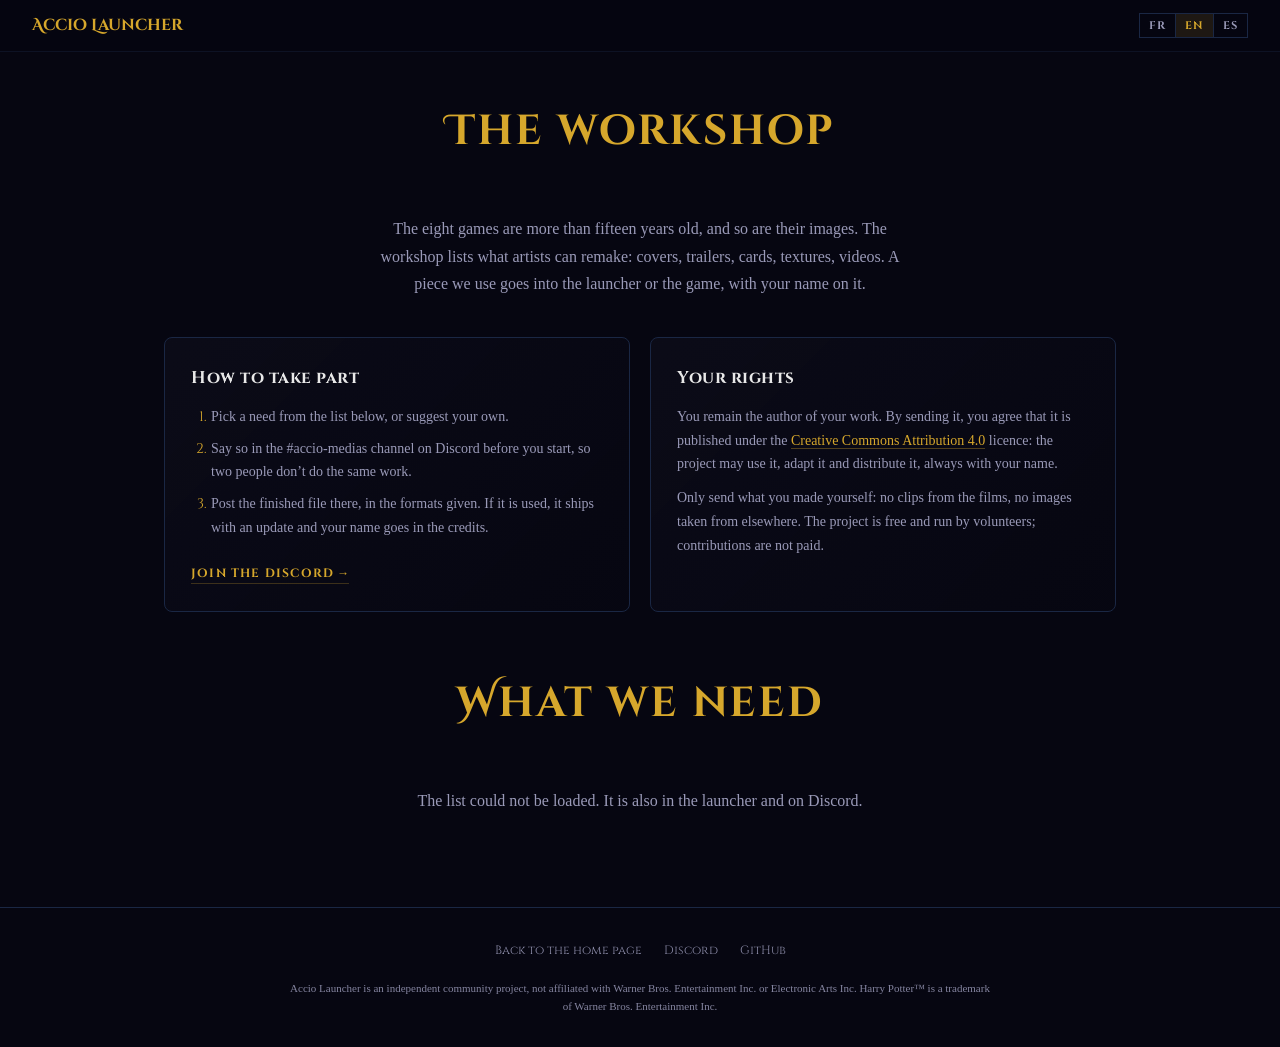
<file: atelier.html>
<!DOCTYPE html>
<html lang="fr" class="no-js">
<head>
  <meta charset="UTF-8">
  <meta name="viewport" content="width=device-width, initial-scale=1.0">
  <title>L'atelier · Accio Launcher</title>
  <meta name="description" content="Ce que des artistes peuvent refaire pour les huit jeux Harry Potter PC : jaquettes, bandes-annonces, cartes, textures, vidéos.">
  <link rel="canonical" href="https://acciolauncher.be/atelier.html">
  <meta property="og:title" content="L'atelier · Accio Launcher">
  <meta property="og:description" content="Vous dessinez, vous montez des vidéos ? Voici ce que les huit jeux Harry Potter PC attendent.">
  <meta property="og:image" content="https://acciolauncher.be/assets/social-preview-v3.jpg">
  <meta property="og:url" content="https://acciolauncher.be/atelier.html">
  <meta property="og:type" content="website">
  <meta name="theme-color" content="#060611">
  <script>document.documentElement.classList.replace('no-js','js');</script>
  <link rel="icon" type="image/svg+xml" href="assets/brand/mark.svg">
  <link rel="icon" type="image/png" sizes="32x32" href="assets/brand/favicon-32.png">
  <link rel="apple-touch-icon" href="assets/brand/icon-180.png">
  <link rel="stylesheet" href="css/styles.css">
</head>
<body class="page-atelier">

  <nav id="nav" class="scrolled atelier-nav">
    <a href="index.html" class="nav-brand">Accio Launcher</a>
    <div class="lang-switch" id="lang-switch" role="radiogroup" aria-label="Langue / Language / Idioma">
      <button type="button" role="radio" data-lang="fr" lang="fr" class="is-active" aria-checked="true" tabindex="0">FR</button>
      <button type="button" role="radio" data-lang="en" lang="en" aria-checked="false" tabindex="-1">EN</button>
      <button type="button" role="radio" data-lang="es" lang="es" aria-checked="false" tabindex="-1">ES</button>
    </div>
  </nav>

  <main class="atelier">
    <header class="atelier-tete">
      <h1 class="section-heading" data-i18n="at_titre">L'atelier</h1>
      <p class="atelier-lead" data-i18n="at_lead">Les huit jeux ont plus de quinze ans, et leurs images aussi. L'atelier liste ce que des artistes peuvent refaire : jaquettes, bandes-annonces, cartes, textures, vidéos. Une œuvre retenue entre dans le launcher ou dans le jeu, avec votre nom.</p>
    </header>

    <div class="atelier-cadre">
      <section class="atelier-bloc">
        <h2 data-i18n="at_comment">Comment participer</h2>
        <ol class="atelier-etapes">
          <li data-i18n="at_etape1">Choisissez un besoin dans la liste ci-dessous, ou proposez le vôtre.</li>
          <li data-i18n="at_etape2">Annoncez-le dans le salon #accio-medias du Discord avant de commencer, pour que deux personnes ne fassent pas le même travail.</li>
          <li data-i18n="at_etape3">Postez-y le fichier fini, aux formats indiqués. S'il est retenu, il arrive avec une mise à jour et votre nom figure dans les crédits.</li>
        </ol>
        <a class="atelier-discord" href="https://discord.gg/TNwDQd7KGe" target="_blank" rel="noopener" data-i18n="at_discord">Rejoindre le Discord</a>
      </section>

      <section class="atelier-bloc">
        <h2 data-i18n="at_droits">Vos droits</h2>
        <p data-i18n="at_droits1">Vous restez l'auteur de votre œuvre. En l'envoyant, vous acceptez qu'elle soit publiée sous licence <a href="https://creativecommons.org/licenses/by/4.0/deed.fr" target="_blank" rel="noopener">Creative Commons Attribution 4.0</a> : le projet peut l'utiliser, l'adapter et la distribuer, toujours avec votre nom.</p>
        <p data-i18n="at_droits2">N'envoyez que ce que vous avez créé vous-même : pas d'extraits des films, pas d'images prises ailleurs. Le projet est gratuit et bénévole, les contributions ne sont pas rémunérées.</p>
      </section>
    </div>

    <section class="atelier-liste">
      <h2 class="section-heading" data-i18n="at_cherche">Ce qu'on cherche</h2>
      <p class="atelier-etat" id="atelier-etat" data-i18n="at_charge">Chargement de la liste…</p>
      <div class="metiers" id="metiers"></div>
    </section>
  </main>

  <footer class="footer">
    <div class="footer-links">
      <a href="index.html" data-i18n="at_retour">Retour à l'accueil</a>
      <a href="https://discord.gg/TNwDQd7KGe" target="_blank" rel="noopener">Discord</a>
      <a href="https://github.com/ludvdber/AccioLauncher" target="_blank" rel="noopener">GitHub</a>
    </div>
    <div class="legal">
      <p data-i18n="at_legal">Accio Launcher est un projet communautaire indépendant, non affilié à Warner Bros. Entertainment Inc. ou Electronic Arts Inc. Harry Potter™ est une marque déposée de Warner Bros. Entertainment Inc.</p>
    </div>
  </footer>

  <script src="js/atelier.js"></script>
</body>
</html>
</file>
<file: css/styles.css>
/* ===========================================
   ACCIO LAUNCHER — V2
   =========================================== */

@font-face { font-family:'Cinzel'; src:url('../assets/fonts/Cinzel-Variable.woff2') format('woff2'); font-weight:400 900; font-display:swap; }
/* Accio Titres = Cinzel Decorative Bold dont le h (crochet qui mordait sur le C de « Launcher ») est le H de Cinzel Bold, à la hauteur des autres lettres (OFL : renommée). */
@font-face { font-family:'Accio Titres'; src:url('../assets/fonts/AccioTitres-Bold.woff2') format('woff2'); font-weight:700; font-display:swap; }

:root {
  --dark: #060611;
  --dark2: #0d0d1a;
  --dark3: #0f1528;
  --gold: #d6a72c;
  --gold-l: #f2d775;
  --gold-d: #9c7711;
  --text: #e8e8e8;
  --muted: #9a9ab8;
  --border: #1a2744;
  --serif: 'Cinzel', Georgia, serif;
  --display: 'Accio Titres', Georgia, serif;
}

/* --- Reset --- */
*, *::before, *::after { margin:0; padding:0; box-sizing:border-box; }
html { scroll-behavior:smooth; }
body {
  background:var(--dark); color:var(--text);
  font-family:Georgia,'Times New Roman',serif;
  line-height:1.7; overflow-x:hidden;
}
img { max-width:100%; display:block; }
a { color:var(--gold); text-decoration:none; }

/* Scrollbar */
::-webkit-scrollbar { width:6px; }
::-webkit-scrollbar-track { background:var(--dark); }
::-webkit-scrollbar-thumb { background:var(--gold-d); border-radius:3px; }
html { scrollbar-width:thin; scrollbar-color:var(--gold-d) var(--dark); }

/* Focus visible */
:focus-visible { outline:2px solid var(--gold); outline-offset:3px; }
a:focus-visible, button:focus-visible, summary:focus-visible, [tabindex]:focus-visible { outline:2px solid var(--gold); outline-offset:3px; }

/* --- Particles --- */
#particles { position:fixed; inset:0; pointer-events:none; z-index:10; }

/* --- Shared --- */
.section-heading {
  font-family:var(--display);
  font-size:clamp(28px,5vw,42px);
  color:var(--gold);
  text-align:center;
  letter-spacing:2px;
  margin-bottom:48px;
}

/* ===========================================
   NAV
   =========================================== */
#nav {
  position:fixed; top:0; left:0; right:0; z-index:100;
  height:52px; display:flex; align-items:center;
  padding:0 32px; gap:20px;
  background:rgba(6,6,17,0);
  border-bottom:1px solid transparent;
  transition:background 0.4s, border-color 0.4s;
}
#nav.scrolled {
  background:rgba(6,6,17,0.92);
  border-bottom-color:rgba(26,39,68,0.4);
  backdrop-filter:blur(10px); -webkit-backdrop-filter:blur(10px);
}
.nav-brand { font-family:var(--display); font-size:16px; color:var(--gold); white-space:nowrap; }
.nav-links { display:flex; gap:20px; margin-left:auto; }
.nav-links a { font-family:var(--serif); font-size:13px; color:var(--muted); transition:color 0.2s; }
.nav-links a:hover { color:var(--gold); }
.nav-dl {
  font-family:var(--serif); font-size:11px; font-weight:700;
  letter-spacing:1.5px; text-transform:uppercase;
  color:var(--gold); border:1px solid var(--gold);
  padding:5px 14px; transition:background 0.3s;
}
.nav-dl:hover { background:rgba(214,167,44,0.12); }
.nav-progress { position:absolute; bottom:0; left:0; height:2px; width:0; background:var(--gold); transition:width 0.08s linear; }

/* Burger */
.nav-burger {
  display:none; background:none; border:none; cursor:pointer;
  width:28px; height:20px; position:relative; margin-left:12px;
}
.nav-burger span {
  display:block; position:absolute; left:0; width:100%; height:2px;
  background:var(--gold); border-radius:1px;
  transition:transform 0.3s, opacity 0.3s;
}
.nav-burger span:nth-child(1) { top:0; }
.nav-burger span:nth-child(2) { top:9px; }
.nav-burger span:nth-child(3) { top:18px; }
.nav-burger.open span:nth-child(1) { transform:translateY(9px) rotate(45deg); }
.nav-burger.open span:nth-child(2) { opacity:0; }
.nav-burger.open span:nth-child(3) { transform:translateY(-9px) rotate(-45deg); }

/* ===========================================
   HERO
   =========================================== */
.hero {
  position:relative; height:100vh; min-height:550px;
  display:flex; align-items:center; justify-content:center;
  overflow:hidden;
}
.hero-video {
  position:absolute; inset:0;
  width:100%; height:100%; object-fit:cover;
  opacity:0; transition:opacity 1.5s ease;
}
.hero-video.playing { opacity:1; }
.hero-fade {
  position:absolute; inset:0;
  background:
    radial-gradient(ellipse at center, rgba(6,6,17,0.12) 0%, var(--dark) 92%),
    linear-gradient(180deg, rgba(6,6,17,0.06) 0%, rgba(6,6,17,0.22) 50%, var(--dark) 100%);
  z-index:1;
}
.hero-content { position:relative; z-index:2; text-align:center; padding:24px; }
.hero h1 {
  font-family:var(--display);
  font-size:clamp(44px,9vw,88px);
  letter-spacing:6px;
  background:linear-gradient(180deg, var(--gold-l) 0%, var(--gold) 50%, var(--gold-d) 100%);
  -webkit-background-clip:text; -webkit-text-fill-color:transparent;
  background-clip:text;
  filter:drop-shadow(0 3px 10px rgba(6,6,17,0.85)) drop-shadow(0 0 28px rgba(6,6,17,0.5));
  margin-bottom:16px;
}
.hero-sub {
  font-family:var(--serif);
  font-size:clamp(16px,2.4vw,22px);
  color:var(--text); opacity:0.92;
  letter-spacing:1px; line-height:1.6;
  margin-bottom:40px;
  text-shadow:0 1px 2px rgba(6,6,17,0.9), 0 2px 16px rgba(6,6,17,0.8);
}
.hero-dl, .hero-note, .hero-meta, .hero-own { text-shadow:0 1px 2px rgba(6,6,17,0.9), 0 2px 12px rgba(6,6,17,0.75); }
.hero-dl {
  margin-top:14px;
  font-family:var(--serif);
  font-size:13px; color:var(--muted); letter-spacing:0.5px;
}
.hero-dl a { color:var(--muted); border-bottom:1px solid rgba(154,154,184,0.3); transition:color 0.2s, border-color 0.2s; }
.hero-dl a:hover { color:var(--gold); border-bottom-color:var(--gold-d); }
.hero-note {
  margin:14px auto 0; max-width:460px;
  font-family:var(--serif); font-size:12.5px;
  color:var(--muted); line-height:1.6;
}
.hero-note summary {
  cursor:pointer; list-style:none; display:inline-block;
  padding-bottom:2px; opacity:0.85;
  border-bottom:1px dotted rgba(154,154,184,0.4);
  transition:color 0.2s, border-color 0.2s;
}
.hero-note summary::-webkit-details-marker { display:none; }
.hero-note summary::marker { content:''; }
.hero-note summary:hover { color:var(--gold); border-bottom-color:var(--gold-d); }
.hero-note p { margin-top:10px; }
.hero-note em { color:var(--text); font-style:normal; }
.hero-meta {
  margin-top:16px;
  font-family:var(--serif);
  font-size:13px; color:var(--muted); letter-spacing:0.5px;
}
.hero-sep { margin:0 6px; opacity:0.4; }

/* Confirmation apres un clic sur Telecharger. Elle n'apparait qu'en reponse au
   geste du visiteur, jamais d'elle-meme : c'est ce qui la rend acceptable. */
.dl-thanks {
  max-width:440px; margin:18px auto 0;
  padding:12px 18px;
  border:1px solid rgba(214,167,44,0.28);
  background:rgba(6,6,17,0.62);
  font-family:var(--serif); font-size:13px; line-height:1.6;
  color:var(--muted); text-align:center; text-shadow:none;
  animation:dlThanksIn 0.45s ease-out;
}
.dl-thanks-title { color:var(--gold-l); font-weight:700; margin-bottom:2px; }
.dl-thanks-title::before { content:'\2713'; margin-right:8px; }
.dl-thanks a { color:var(--text); border-bottom:1px solid rgba(214,167,44,0.4); transition:color 0.2s, border-color 0.2s; }
.dl-thanks a:hover { color:var(--gold); border-bottom-color:var(--gold); }
@keyframes dlThanksIn { from { opacity:0; transform:translateY(-6px); } to { opacity:1; transform:none; } }
#dl-count { color:var(--gold-l); font-weight:700; }
.scroll-hint {
  position:absolute; bottom:28px; left:50%; transform:translateX(-50%);
  z-index:2; opacity:0.5; animation:bob 2.5s ease-in-out infinite;
}
@keyframes bob { 0%,100%{ transform:translateX(-50%) translateY(0); } 50%{ transform:translateX(-50%) translateY(6px); } }

/* Typing cursor */
#hero-typed::after {
  content:'|'; color:var(--gold); font-weight:300;
  animation:blink 0.8s step-end infinite;
  margin-left:2px;
}
#hero-typed.typed-done::after { display:none; }
@keyframes blink { 0%,100%{opacity:1;} 50%{opacity:0;} }

/* Back to top */
.btt {
  position:fixed; bottom:24px; right:24px; z-index:90;
  width:40px; height:40px; border-radius:50%;
  background:rgba(6,6,17,0.85); border:1px solid var(--border);
  color:var(--gold); cursor:pointer;
  display:flex; align-items:center; justify-content:center;
  opacity:0; pointer-events:none;
  transition:opacity 0.3s, background 0.3s, border-color 0.3s;
  backdrop-filter:blur(6px);
}
.btt.visible { opacity:1; pointer-events:auto; }
.btt:hover { background:rgba(214,167,44,0.12); border-color:var(--gold-d); }

/* CTA button */
.cta {
  display:inline-block; position:relative; overflow:hidden;
  border:2px solid var(--gold); background:transparent;
  color:var(--gold); font-family:var(--serif); font-weight:700;
  font-size:16px; letter-spacing:2px; text-transform:uppercase;
  padding:16px 44px;
  transition:background 0.3s, box-shadow 0.3s, color 0.3s, transform 0.3s;
}
.cta:hover {
  background:rgba(214,167,44,0.1);
  box-shadow:0 0 50px rgba(214,167,44,0.3), 0 0 100px rgba(214,167,44,0.1);
  color:var(--gold-l); transform:translateY(-2px);
  border-color:var(--gold-l);
}
/* Deux fichiers, deux boutons. Windows reste l'appel principal ; Linux est une
   preversion, donc un bouton plus discret qui le dit dans son libelle. */
.dl-choice { display:flex; flex-wrap:wrap; justify-content:center; align-items:stretch; gap:14px; }
.cta--alt {
  display:inline-flex; align-items:center; gap:10px;
  border-color:var(--gold-d); color:var(--text);
  font-size:15px; padding:14px 30px;
}
.cta--alt:hover { border-color:var(--gold); color:var(--gold-l); }
.cta-tag {
  font-size:10px; font-weight:400; letter-spacing:1.5px; color:var(--muted);
  border:1px solid rgba(154,154,184,0.35); padding:2px 6px; line-height:1.4;
}
.dl-thanks-linux { margin-top:8px; padding-top:8px; border-top:1px solid rgba(214,167,44,0.15); }
/* Subtle pulse on hero CTA */
.hero .cta:not(.cta--alt) {
  animation:ctaPulse 3s ease-in-out infinite 2s;
}
@keyframes ctaPulse {
  0%,100% { box-shadow:0 0 0 rgba(214,167,44,0); }
  50% { box-shadow:0 0 24px rgba(214,167,44,0.15); }
}
.cta-shimmer {
  position:absolute; inset:0;
  background:linear-gradient(90deg,transparent,rgba(255,255,255,0.12),transparent);
  animation:shimmer 4s ease-in-out infinite;
}
@keyframes shimmer { 0%,100%{transform:translateX(-100%);} 50%{transform:translateX(100%);} }
.cta--kofi { font-size:15px; padding:14px 36px; border-color:var(--gold-d); }
.cta--kofi:hover { border-color:var(--gold); }

/* Hero staggered entrance */
.js .hero-stagger {
  opacity:0; transform:translateY(20px);
  animation:fadeUp 0.8s ease-out forwards;
}
.js .hero-stagger--1 { animation-delay:0.15s; }
.js .hero-stagger--2 { animation-delay:0.4s; }
.js .hero-stagger--3 { animation-delay:0.65s; }
.js .hero-stagger--4 { animation-delay:0.85s; }
.js .hero-stagger--5 { animation-delay:1s; }
.js .hero-stagger--6 { animation-delay:1.15s; }
@keyframes fadeUp { to{opacity:1;transform:translateY(0);} }

/* ===========================================
   LANG TOGGLE
   =========================================== */
.lang-switch {
  display:flex; align-items:stretch;
  border:1px solid var(--border);
  margin-left:4px; flex-shrink:0;
  transition:border-color 0.3s;
}
.lang-switch:hover { border-color:var(--gold-d); }
.lang-switch button {
  font-family:var(--serif); font-size:11px; font-weight:700;
  letter-spacing:1px; color:var(--muted);
  background:none; border:none; padding:4px 9px; cursor:pointer;
  transition:color 0.3s, background 0.3s;
}
.lang-switch button + button { border-left:1px solid var(--border); }
.lang-switch button:hover { color:var(--gold); }
.lang-switch button.is-active { color:var(--gold); background:rgba(214,167,44,0.12); }
.lang-switch button:focus-visible { outline:1px solid var(--gold); outline-offset:-1px; }

/* Music toggle */
.nav-music {
  background:none; border:none; cursor:pointer;
  color:var(--muted); padding:4px;
  display:flex; align-items:center;
  transition:color 0.3s;
  flex-shrink:0;
}
.nav-music:hover { color:var(--gold); }
.nav-music .music-off { display:none; }
.nav-music.muted .music-on { display:none; }
.nav-music.muted .music-off { display:block; }
.nav-music.playing { color:var(--gold); }

/* ===========================================
   GAMES — CINEMATIC GRID
   =========================================== */
.games {
  padding:100px 0 80px;
  background:
    radial-gradient(ellipse at 50% 0%, rgba(214,167,44,0.03) 0%, transparent 40%),
    var(--dark);
}
.games-sub {
  text-align:center; color:var(--muted);
  font-size:17px; max-width:550px;
  margin:-32px auto 48px; line-height:1.6;
  padding:0 24px;
}

/* 4×2 grid */
.gcard-grid {
  display:grid;
  grid-template-columns:repeat(4, 1fr);
  gap:14px;
  max-width:1000px;
  margin:0 auto;
  padding:0 24px;
}

/* Single card */
.gcard {
  position:relative;
  aspect-ratio:2/3;
  border-radius:10px; overflow:hidden;
  cursor:pointer;
  border:2px solid transparent;
  transition:transform 0.4s cubic-bezier(0.2,0.9,0.3,1), border-color 0.3s, box-shadow 0.3s;
}
.gcard:hover {
  transform:translateY(-6px) scale(1.02);
  border-color:var(--gold-d);
  box-shadow:0 16px 40px rgba(0,0,0,0.5), 0 0 24px rgba(214,167,44,0.08);
  z-index:2;
}
.gcard.active {
  border-color:var(--gold);
  box-shadow:0 8px 32px rgba(0,0,0,0.5), 0 0 20px rgba(214,167,44,0.15);
  transform:scale(1.02);
  z-index:2;
}
.gcard img {
  width:100%; height:100%; object-fit:cover;
  transition:transform 0.6s cubic-bezier(0.2,0.9,0.3,1);
}
.gcard:hover img { transform:scale(1.06); }

/* Overlay: year big + title */
.gcard-overlay {
  position:absolute; inset:0;
  display:flex; flex-direction:column;
  justify-content:flex-end;
  padding:14px;
  background:linear-gradient(0deg, rgba(6,6,17,0.88) 0%, rgba(6,6,17,0.2) 45%, transparent 100%);
  transition:background 0.3s;
}
.gcard:hover .gcard-overlay {
  background:linear-gradient(0deg, rgba(6,6,17,0.92) 0%, rgba(6,6,17,0.3) 50%, transparent 100%);
}
.gcard-year { display:none; }
.gcard-overlay h3 {
  font-family:var(--serif);
  font-size:clamp(12px,1.4vw,15px);
  color:var(--text);
  line-height:1.4;
}

/* Stagger reveals */
.js .gcard-grid .gcard[data-reveal]:nth-child(1) { transition-delay:0s; }
.js .gcard-grid .gcard[data-reveal]:nth-child(2) { transition-delay:0.06s; }
.js .gcard-grid .gcard[data-reveal]:nth-child(3) { transition-delay:0.12s; }
.js .gcard-grid .gcard[data-reveal]:nth-child(4) { transition-delay:0.18s; }
.js .gcard-grid .gcard[data-reveal]:nth-child(5) { transition-delay:0.24s; }
.js .gcard-grid .gcard[data-reveal]:nth-child(6) { transition-delay:0.30s; }
.js .gcard-grid .gcard[data-reveal]:nth-child(7) { transition-delay:0.36s; }
.js .gcard-grid .gcard[data-reveal]:nth-child(8) { transition-delay:0.42s; }

/* Inline detail panel (injected via JS) */
.gcard-detail {
  grid-column:1 / -1;
  position:relative;
  border-radius:10px;
  overflow:hidden;
  border:1px solid var(--gold-d);
  animation:detailOpen 0.45s cubic-bezier(0.4,0,0.2,1) forwards;
}
@keyframes detailOpen {
  from { opacity:0; max-height:0; margin-top:0; margin-bottom:0; }
  to { opacity:1; max-height:2400px; margin-top:0; margin-bottom:0; }
}
.gcard-detail-bg {
  position:absolute; inset:0;
  background-size:cover; background-position:center;
  filter:blur(12px) brightness(0.3);
  transform:scale(1.15);
}
.gcard-detail-content {
  position:relative; z-index:1;
  padding:36px 48px 36px 36px;
  background:linear-gradient(135deg, rgba(6,6,17,0.85), rgba(6,6,17,0.7));
}
.gcard-detail-close {
  position:absolute; top:14px; right:14px;
  background:none; border:none; color:var(--muted);
  cursor:pointer; padding:6px;
  transition:color 0.2s;
  z-index:2;
}
.gcard-detail-close:hover { color:var(--gold); }
.gcard-detail-year {
  font-family:var(--display);
  font-size:14px; color:var(--gold-d);
  letter-spacing:3px;
}
.gcard-detail-title {
  font-family:var(--serif);
  font-size:clamp(18px,2.5vw,24px);
  color:var(--gold);
  margin:6px 0 14px;
  letter-spacing:0.5px;
}
.gcard-detail-text {
  font-size:15px; color:var(--text);
  line-height:1.8; opacity:0.9;
  max-width:750px;
}
/* « Ce que corrige Accio » : ce qui n'allait pas (atténué), puis ce que fait
   Accio. Deux colonnes sur grand écran, une seule sur téléphone. */
.gcard-detail-fixes {
  margin-top:24px; padding-top:20px;
  border-top:1px solid rgba(156,119,17,0.35);
  max-width:1000px;
}
.gcard-detail-fixes-title {
  font-family:var(--serif);
  font-size:13px; font-weight:600;
  color:var(--gold);
  letter-spacing:2px; text-transform:uppercase;
  margin:0 0 14px;
}
.gcard-detail-fixes-list {
  list-style:none; margin:0; padding:0;
  display:grid; grid-template-columns:repeat(2, minmax(0, 1fr));
  gap:14px 32px;
}
.gcard-detail-fixes-list li {
  position:relative; padding-left:18px;
  display:flex; flex-direction:column; gap:3px;
}
.gcard-detail-fixes-list li::before {
  content:''; position:absolute; left:0; top:7px;
  width:6px; height:6px;
  background:var(--gold-d);
  transform:rotate(45deg);
}
.fix-avant { font-size:13px; line-height:1.5; color:var(--muted); }
.fix-apres { font-size:14.5px; line-height:1.55; color:var(--text); }

/* Arrow pointing up at the active card */
.gcard-detail-arrow {
  position:absolute; top:-8px;
  width:16px; height:16px;
  background:var(--gold-d);
  transform:rotate(45deg);
  transition:left 0.3s;
}

/* 2nd CTA after games */
.games-cta { text-align:center; margin-top:48px; }

/* ===========================================
   PREVIEW
   =========================================== */
.preview {
  padding:100px 0;
  background:
    radial-gradient(ellipse at 30% 0%, rgba(214,167,44,0.03) 0%, transparent 50%),
    var(--dark3);
}
.preview-sub {
  text-align:center; color:var(--muted);
  font-size:17px; max-width:550px;
  margin:-32px auto 48px; line-height:1.6;
  padding:0 24px;
}

.preview-frame {
  max-width:960px; margin:0 auto;
  border-radius:12px; overflow:hidden;
  border:1px solid var(--border);
  box-shadow:
    0 24px 80px rgba(0,0,0,0.6),
    0 0 0 1px rgba(214,167,44,0.04);
  transition:border-color 0.4s, box-shadow 0.4s, transform 0.4s;
}
.preview-frame:hover {
  border-color:var(--gold-d);
  box-shadow:0 28px 90px rgba(0,0,0,0.7), 0 0 40px rgba(214,167,44,0.05);
  transform:translateY(-4px);
}
.preview-frame img {
  width:100%; display:block; border-radius:11px;
  aspect-ratio:16/9; object-fit:cover;
}
.preview-features {
  list-style:none;
  max-width:960px; margin:28px auto 0; padding:0 24px;
  display:grid; grid-template-columns:repeat(3, auto); justify-content:center; gap:12px 44px;
}
.preview-features li {
  font-family:var(--serif); font-size:13px; color:var(--muted);
  display:flex; align-items:center; gap:8px;
}
.preview-features li::before {
  content:''; width:4px; height:4px; border-radius:50%;
  background:var(--gold-d); flex-shrink:0;
}

/* ===========================================
   BEFORE/AFTER
   =========================================== */
.compare { padding:100px 0; background:var(--dark); }
.compare-sub {
  text-align:center; color:var(--muted);
  font-size:17px; margin:-32px auto 48px; max-width:550px;
  padding:0 24px;
}
/* Choix de la scene : une rangee de jeux, puis le titre et les scenes du jeu */
.compare-picker { max-width:900px; margin:0 auto 22px; padding:0 24px; }
.compare-games { display:flex; justify-content:center; gap:6px; }
.compare-game {
  font-family:var(--serif); font-size:13px; letter-spacing:1px;
  min-width:58px; padding:7px 0;
  color:var(--muted); background:none; border:1px solid var(--border);
  border-radius:6px; cursor:pointer;
  transition:color 0.3s, border-color 0.3s, background 0.3s;
}
.compare-game:hover { color:var(--text); border-color:var(--gold-d); }
.compare-game.active { color:var(--gold); border-color:var(--gold-d); background:rgba(214,167,44,0.08); }
.compare-scenes {
  display:flex; flex-wrap:wrap; justify-content:center; align-items:baseline;
  gap:6px 18px; margin-top:16px; min-height:26px;
  font-family:var(--serif);
}
.compare-title { font-size:15px; color:var(--text); }
.compare-scene-list { display:flex; flex-wrap:wrap; justify-content:center; gap:4px 16px; }
.compare-tab {
  font-family:var(--serif); font-size:13px; color:var(--muted);
  background:none; border:0; border-bottom:1px solid transparent;
  padding:2px 0; cursor:pointer; transition:color 0.3s, border-color 0.3s;
}
.compare-tab:hover { color:var(--text); }
.compare-tab.active { color:var(--gold); border-bottom-color:var(--gold-d); }

.slider {
  position:relative; max-width:900px; margin:0 auto;
  aspect-ratio:16/9; border-radius:8px; overflow:hidden;
  border:1px solid var(--border); cursor:ew-resize;
  user-select:none; -webkit-user-select:none;
}
.slider-before, .slider-after { position:absolute; inset:0; }
.slider-before img, .slider-after img { width:100%; height:100%; object-fit:cover; }
.slider-after { clip-path:inset(0 0 0 50%); }
.slider-placeholder {
  position:absolute; inset:0; display:flex; align-items:center; justify-content:center;
  background:linear-gradient(135deg,#1a1a2e,#16213e); font-family:var(--serif);
  font-size:16px; color:var(--muted);
}
.slider-placeholder--after { background:linear-gradient(135deg,#1a2744,#2c3e6b); color:var(--gold-d); }
.slider-handle {
  position:absolute; top:0; bottom:0; left:50%; width:3px;
  transform:translateX(-50%); z-index:5;
  display:flex; flex-direction:column; align-items:center; pointer-events:none;
}
.slider-hint {
  position:absolute; top:50%; left:50%; transform:translate(-50%,-50%);
  font-family:var(--serif); font-size:13px; color:var(--gold);
  background:rgba(6,6,17,0.7); padding:6px 16px; border-radius:4px;
  letter-spacing:0.5px; z-index:20; pointer-events:none; white-space:nowrap;
  opacity:1; transition:opacity 0.4s;
}
.slider-hint.hidden { opacity:0; }
.slider-caption {
  text-align:center; color:var(--muted); font-size:14px;
  max-width:620px; margin:18px auto 0; padding:0 24px; line-height:1.6;
}
.slider-line { flex:1; width:2px; background:var(--gold); opacity:0.7; }
.slider-grip {
  width:36px; height:36px; border-radius:50%; flex-shrink:0;
  background:var(--gold); display:flex; align-items:center; justify-content:center;
  box-shadow:0 0 12px rgba(214,167,44,0.4);
}

/* ===========================================
   BOTTOM (FAQ + Support)
   =========================================== */
.bottom {
  padding:100px 0;
  background:
    radial-gradient(ellipse at 70% 100%, rgba(214,167,44,0.025) 0%, transparent 50%),
    var(--dark2);
}
.faq-wrap {
  max-width:760px; margin:0 auto; padding:0 24px;
}
.faq-wrap .section-heading { margin-bottom:32px; }

/* Bande "soutenir" : centree sous la FAQ. En deux colonnes cote a cote, la
   colonne de droite laissait 400 px de vide face aux huit questions. */
.support-band {
  max-width:620px; margin:72px auto 0; padding:56px 24px 0;
  border-top:1px solid var(--border);
  text-align:center;
}
.support-band .section-heading { margin-bottom:20px; }
.support-text { color:var(--muted); font-size:15px; line-height:1.7; margin-bottom:28px; }
.support-links {
  margin-top:28px;
  display:flex; gap:24px; justify-content:center;
}
.support-links a {
  display:flex; align-items:center; gap:6px;
  font-family:var(--serif); font-size:13px; color:var(--muted);
  transition:color 0.2s;
}
.support-links a:hover { color:var(--gold); }

/* FAQ */
.faq-item {
  border-bottom:1px solid var(--border);
}
.faq-item summary {
  font-family:var(--serif); font-size:15px; color:var(--text);
  padding:18px 0; cursor:pointer; list-style:none;
  display:flex; justify-content:space-between; align-items:center;
  transition:color 0.3s, padding-left 0.3s;
}
.faq-item summary::-webkit-details-marker { display:none; }
.faq-item summary::marker { content:''; }
.faq-item summary::after {
  content:'+'; font-family:var(--serif); font-size:20px; color:var(--gold-d);
  width:28px; height:28px; display:flex; align-items:center; justify-content:center;
  border-radius:50%; border:1px solid var(--border);
  flex-shrink:0; transition:background 0.3s, color 0.3s, border-color 0.3s;
}
.faq-item[open] summary::after {
  content:'−'; background:rgba(214,167,44,0.1);
  border-color:var(--gold-d); color:var(--gold);
}
.faq-item summary:hover { color:var(--gold); padding-left:4px; }
.faq-item summary:hover::after { border-color:var(--gold-d); }
.faq-item p {
  font-size:14px; color:var(--muted); line-height:1.7;
  padding:0 0 18px; padding-right:36px;
}

/* ===========================================
   FOOTER
   =========================================== */
.footer {
  padding:32px 24px; text-align:center;
  border-top:1px solid var(--border);
  background:var(--dark);
}
.footer p, .footer .legal p { font-size:11px; color:var(--muted); opacity:0.85; line-height:1.6; }
.footer-oss { font-family:var(--serif); font-size:12px; color:var(--muted); opacity:0.9; margin-bottom:16px; }
.footer-oss a { color:var(--gold); transition:color 0.2s; }
.footer-oss a:hover { color:var(--gold); }
.footer-links {
  display:flex; flex-wrap:wrap; justify-content:center; gap:10px 22px;
  margin-bottom:20px;
}
.footer-links a {
  font-family:var(--serif); font-size:12px; color:var(--muted);
  opacity:0.9; transition:color 0.2s, opacity 0.2s;
}
.footer-links a:hover { color:var(--gold); opacity:1; }
#version { font-family:var(--serif); font-size:12px; opacity:0.85; margin-bottom:12px; }
.legal { max-width:700px; margin:0 auto; }
.legal p + p { margin-top:8px; }

/* ===========================================
   REVEAL
   =========================================== */
.js [data-reveal] { opacity:0; transform:translateY(20px); transition:opacity 0.6s, transform 0.6s; }
.js [data-reveal].shown { opacity:1; transform:translateY(0); }


/* ===========================================
   COMMUNAUTÉ
   =========================================== */
.community {
  padding:100px 0;
  background:var(--dark3);
}
.community-sub {
  text-align:center; color:var(--muted);
  font-size:17px; max-width:600px;
  margin:-32px auto 48px; line-height:1.6;
  padding:0 24px;
}
.community-grid {
  display:grid; grid-template-columns:repeat(2,1fr); gap:20px;
  max-width:1000px; margin:0 auto; padding:0 24px;
}
.ccard {
  padding:28px 26px;
  display:flex; flex-direction:column;
  background:linear-gradient(135deg, rgba(13,13,26,0.7), rgba(6,6,17,0.9));
  border:1px solid var(--border);
  border-radius:8px;
  transition:border-color 0.3s, transform 0.3s;
}
.ccard:hover { border-color:var(--gold-d); transform:translateY(-3px); }
.ccard-icon { color:var(--gold); opacity:0.85; margin-bottom:14px; }
.ccard h3 {
  font-family:var(--serif); font-size:17px; font-weight:700;
  color:var(--text); letter-spacing:0.5px; margin-bottom:10px;
}
.ccard p {
  font-size:14px; color:var(--muted); line-height:1.7;
  margin-bottom:20px;
}
.ccard-links {
  margin-top:auto; display:flex; flex-wrap:wrap; gap:16px;
}
.ccard-links a {
  font-family:var(--serif); font-size:12px; font-weight:700;
  letter-spacing:1.2px; text-transform:uppercase;
  color:var(--gold); border-bottom:1px solid rgba(214,167,44,0.25);
  padding-bottom:2px; transition:border-color 0.3s, color 0.3s;
}
.ccard-links a::after { content:' →'; letter-spacing:0; }
.ccard-links a:hover { color:var(--gold-l); border-bottom-color:var(--gold); }
.community-live {
  max-width:1000px; margin:28px auto 0; padding:0 24px;
  text-align:center; font-family:var(--serif);
  font-size:13px; color:var(--muted); letter-spacing:0.5px;
}
.community-live b { color:var(--gold); font-weight:700; }

/* ===========================================
   PREVIEW TABS
   =========================================== */
.preview-tabs {
  display:flex; flex-wrap:wrap; justify-content:center; gap:8px;
  margin-bottom:20px; padding:0 24px;
}
.preview-tab {
  font-family:var(--serif); font-size:13px;
  color:var(--muted); background:none; border:1px solid var(--border);
  padding:7px 16px; border-radius:6px; cursor:pointer;
  transition:color 0.3s, border-color 0.3s, background 0.3s;
}
.preview-tab:hover { color:var(--text); border-color:var(--gold-d); }
.preview-tab.active {
  color:var(--gold); border-color:var(--gold-d);
  background:rgba(214,167,44,0.08);
}

/* ===========================================
   EASTER EGG
   =========================================== */
.ee-msg {
  position:fixed; inset:0; z-index:10000;
  display:flex; flex-direction:column;
  align-items:center; justify-content:center;
  background:rgba(6,6,17,0.95);
  opacity:0; pointer-events:none;
  transition:opacity 0.6s;
}
.ee-msg.show { opacity:1; pointer-events:auto; }
.ee-msg p {
  font-family:var(--display); font-size:clamp(20px,4vw,36px);
  color:var(--gold); text-align:center; letter-spacing:2px;
}
.ee-msg small {
  font-family:var(--serif); font-size:14px;
  color:var(--muted); margin-top:16px; letter-spacing:1px;
}

/* ===========================================
   RESPONSIVE
   =========================================== */
@media(max-width:768px) {
  .hero h1 { letter-spacing:2px; }
  .support-band { margin-top:56px; padding-top:44px; }
  .preview-frame { margin:0 16px; }
  .preview-tabs { gap:6px; }
  .preview-tab { font-size:12px; padding:6px 12px; }
  .compare-picker { padding:0 16px; }
  .compare-games { display:grid; grid-template-columns:repeat(4, 1fr); max-width:340px; margin:0 auto; }
  .compare-game { min-width:0; }
  .compare-scenes { flex-direction:column; align-items:center; gap:8px; }
  .community-grid { grid-template-columns:1fr; }
  .preview-features { grid-template-columns:repeat(2, auto); gap:10px 28px; }
  #nav { padding:0 16px; gap:12px; }
  .nav-brand { font-size:14px; }
  .nav-music { display:none; }
  /* Le nom, le bouton de telechargement et trois langues ne tiennent pas de front
     sur un telephone : les langues rejoignent le menu, ou elles ont de vraies
     cibles tactiles. La langue du navigateur reste detectee a l'ouverture. */
  .lang-switch {
    display:none; position:fixed; left:50%; bottom:14vh;
    transform:translateX(-50%); margin-left:0; z-index:100;
  }
  .nav-links.open ~ .lang-switch { display:flex; }
  .lang-switch button { font-size:13px; padding:10px 16px; }
  .nav-burger { display:block; }
  .nav-links {
    display:none; position:fixed; inset:52px 0 0 0;
    background:rgba(6,6,17,0.97);
    flex-direction:column; align-items:center; justify-content:center;
    gap:28px; z-index:99;
  }
  .nav-links.open { display:flex; }
  .nav-links a { font-size:18px; }
  .nav-dl { margin-left:auto; font-size:10px; padding:4px 10px; }
  .cta { font-size:14px; padding:14px 32px; }
  .cta--alt { font-size:13px; padding:12px 26px; }
  .gcard-grid { grid-template-columns:repeat(2, 1fr); gap:10px; }
  .gcard-detail-content { padding:28px 36px 28px 20px; }
  .gcard-detail-text { font-size:14px; }
  .gcard-detail-fixes-list { grid-template-columns:minmax(0, 1fr); gap:12px; }
  .fix-apres { font-size:14px; }
}

@media(max-width:480px) {
  #nav { padding:0 12px; }
  .nav-brand { font-size:13px; }
  .nav-dl { padding:4px 8px; letter-spacing:1px; }
  .slider { aspect-ratio:4/3; }
  .preview-features { grid-template-columns:auto; }
  .dl-choice { flex-direction:column; align-items:center; gap:10px; }
  .dl-choice .cta { width:100%; max-width:320px; justify-content:center; text-align:center; }
  .gcard-detail-content { padding:20px 32px 20px 16px; }
}

@media(prefers-reduced-motion:reduce) {
  html { scroll-behavior:auto; }
  .js [data-reveal] { opacity:1; transform:none; transition:none; }
  .js .hero-content { animation:none; }
  .cta-shimmer { animation:none; }
  .dl-thanks { animation:none; }
  .hero .cta { animation:none; }
  .js .hero-stagger { animation:none; opacity:1; transform:none; }
  .scroll-hint { animation:none; }
  #particles { display:none; }
  #hero-typed::after { display:none; }
  .gcard { transition:none; }
  .gcard-detail { animation:none; opacity:1; max-height:none; }
}

/* La mention de possession, sous le compteur : discrète mais lisible. */
.hero-own { max-width:560px; margin:14px auto 0; font-size:.8rem; line-height:1.5; color:var(--muted); }

/* ==================== PAGE DE L'ATELIER ==================== */
#nav.atelier-nav .lang-switch { display:flex; position:static; transform:none; margin-left:auto; }
.atelier { max-width:1000px; margin:0 auto; padding:96px 24px 64px; }
.atelier-tete { text-align:center; margin-bottom:40px; }
.atelier-lead { max-width:65ch; margin:0 auto; color:var(--muted); font-size:16px; }
.atelier-cadre { display:grid; grid-template-columns:repeat(2,minmax(0,1fr)); gap:20px; margin-bottom:56px; }
.atelier-bloc {
  padding:26px; border:1px solid var(--border); border-radius:8px;
  background:linear-gradient(135deg, rgba(13,13,26,0.7), rgba(6,6,17,0.9));
}
.atelier-bloc h2, .metier h3 {
  font-family:var(--serif); font-size:17px; font-weight:700;
  color:var(--text); letter-spacing:0.5px; margin-bottom:12px;
}
.atelier-bloc p { font-size:14px; color:var(--muted); margin-bottom:10px; }
.atelier-bloc p a { border-bottom:1px solid rgba(214,167,44,0.35); }
.atelier-etapes { padding-left:20px; font-size:14px; color:var(--muted); display:grid; gap:8px; margin-bottom:18px; }
.atelier-etapes li::marker { color:var(--gold); font-family:var(--serif); }
.atelier-discord {
  font-family:var(--serif); font-size:12px; font-weight:700;
  letter-spacing:1.2px; text-transform:uppercase;
  border-bottom:1px solid rgba(214,167,44,0.25); padding-bottom:2px;
}
.atelier-discord::after { content:' →'; letter-spacing:0; }
.atelier-etat { text-align:center; color:var(--muted); margin-top:16px; }
.metiers { display:grid; gap:20px; margin-top:28px; }
.metier { padding:24px 26px; border:1px solid var(--border); border-radius:8px; background:rgba(13,13,26,0.6); }
.metier-tete { display:flex; flex-wrap:wrap; align-items:baseline; justify-content:space-between; gap:4px 16px; }
.metier-tete h3 { margin-bottom:6px; }
.metier-ou { font-family:var(--serif); font-size:11px; letter-spacing:1.6px; text-transform:uppercase; color:var(--gold); }
.metier-texte { font-size:14px; color:var(--muted); max-width:70ch; margin-bottom:14px; }
.metier-formats { list-style:none; display:flex; flex-wrap:wrap; gap:8px; margin-bottom:16px; }
.metier-formats li { font-size:12px; color:var(--text); padding:3px 10px; border:1px solid var(--border); border-radius:999px; }
.metier-auto { font-size:14px; color:var(--text); }
.besoins { list-style:none; display:grid; border-top:1px solid var(--border); }
.besoin {
  display:grid; grid-template-columns:72px minmax(0,1fr) auto; gap:12px; align-items:baseline;
  padding:10px 0; border-bottom:1px solid rgba(26,39,68,0.6); font-size:14px;
}
.besoin-jeu { font-family:var(--serif); font-size:12px; font-weight:700; color:var(--gold); font-variant-numeric:tabular-nums; }
.besoin-quoi { color:var(--text); min-width:0; }
.besoin-quoi small { display:block; font-size:12px; color:var(--muted); overflow-wrap:anywhere; }
.besoin-etat { font-size:12px; color:var(--muted); white-space:nowrap; }
.besoin-etat--cherche { color:var(--gold-l); }
.besoin-etat--fait { color:#7fcf9a; }
@media (max-width:768px) {
  .atelier { padding:80px 16px 48px; }
  .atelier-cadre { grid-template-columns:minmax(0,1fr); }
  .besoin { grid-template-columns:56px minmax(0,1fr); }
  .besoin-etat { grid-column:2; }
}
</file>
